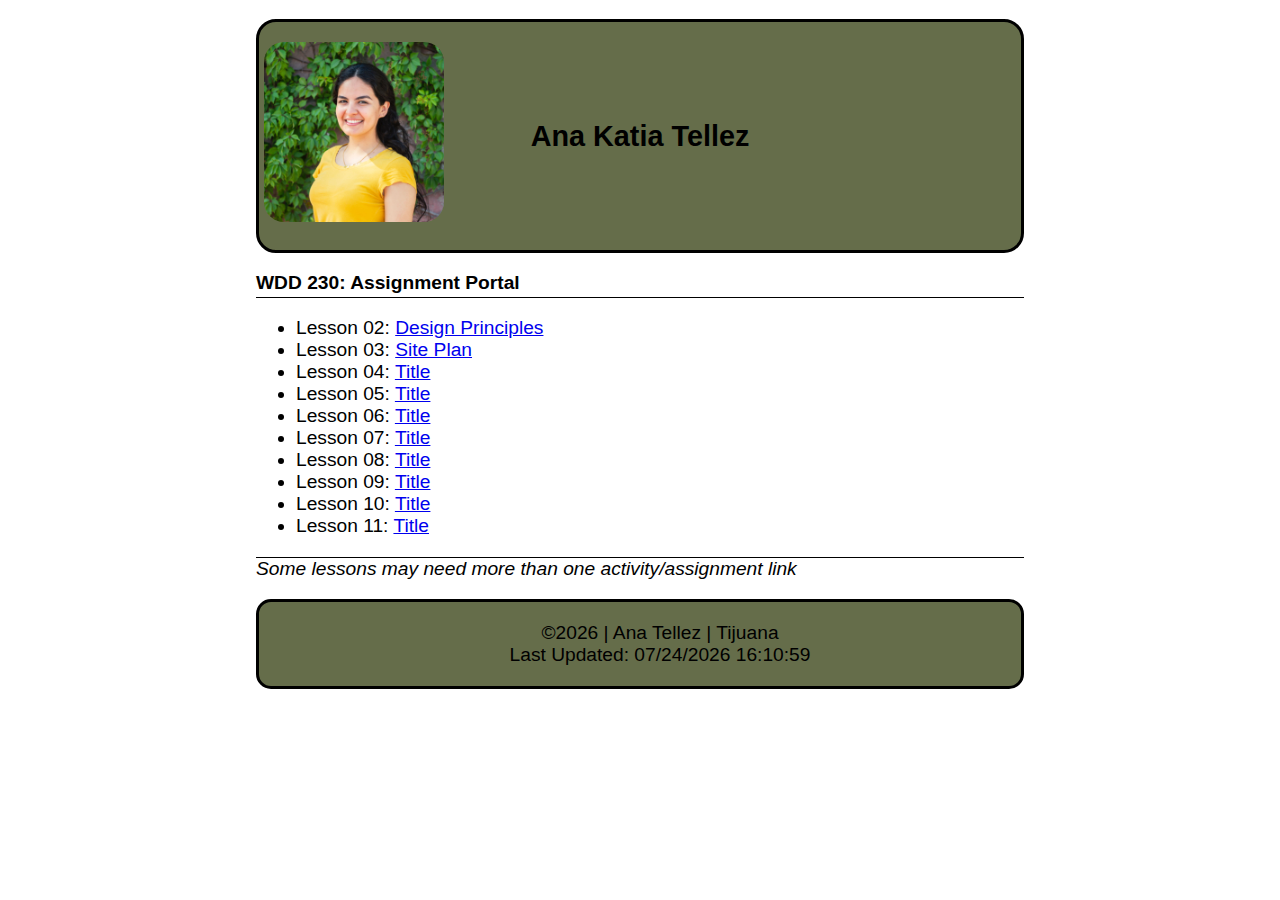
<file: Week_1/index.html>
<!DOCTYPE html>
<!-- saved from url=(0022)http://127.0.0.1:5500/ -->
<html lang="en"><head><meta http-equiv="Content-Type" content="text/html; charset=UTF-8">
    
    <meta http-equiv="X-UA-Compatible" content="IE=edge">
    <meta name="viewport" content="width=device-width, initial-scale=1.0">
    <title>Test</title>
    <link rel="stylesheet" href="style.css">
</head>
<body>
    <div class="content">
        <header>
            <div class="presentation">
                <div class="presentation-img">
                    <img src="personal-Image.jpeg" alt="" width="150px" height="200px" class="">
                </div>
                <div class="presentation-text">
                    <h2 class="text">Ana Katia Tellez</h2>
                </div>
            </div>
        </header>
        <main>
            <div class="lesson-list">
                <p class="main-header"><b>WDD 230: Assignment Portal</b></p>
                <ul>
                    <li>Lesson 02: <a href="../wdd230/design-principles.html">Design Principles</a></li>
                    <li>Lesson 03: <a href= "../Week_3/index.html"">Site Plan</a></li>
                    <li>Lesson 04: <a href="http:">Title</a></li>
                    <li>Lesson 05: <a href="http:">Title</a></li>
                    <li>Lesson 06: <a href="http:">Title</a></li>
                    <li>Lesson 07: <a href="http:">Title</a></li>
                    <li>Lesson 08: <a href="http:">Title</a></li>
                    <li>Lesson 09: <a href="http:">Title</a></li>
                    <li>Lesson 10: <a href="http:">Title</a></li>
                    <li>Lesson 11: <a href="http:">Title</a></li>
                </ul>
                <p class="main-footer"><i>Some lessons may need more than one activity/assignment link</i></p>
            </div>
        </main>
        <footer>
            <div>&copy;<span id="year">2007</span> | Ana Tellez | Tijuana </div>
            <span id="updated">Test </span>
        </footer>
        <script src="script.js"></script>


</body></html>
</file>
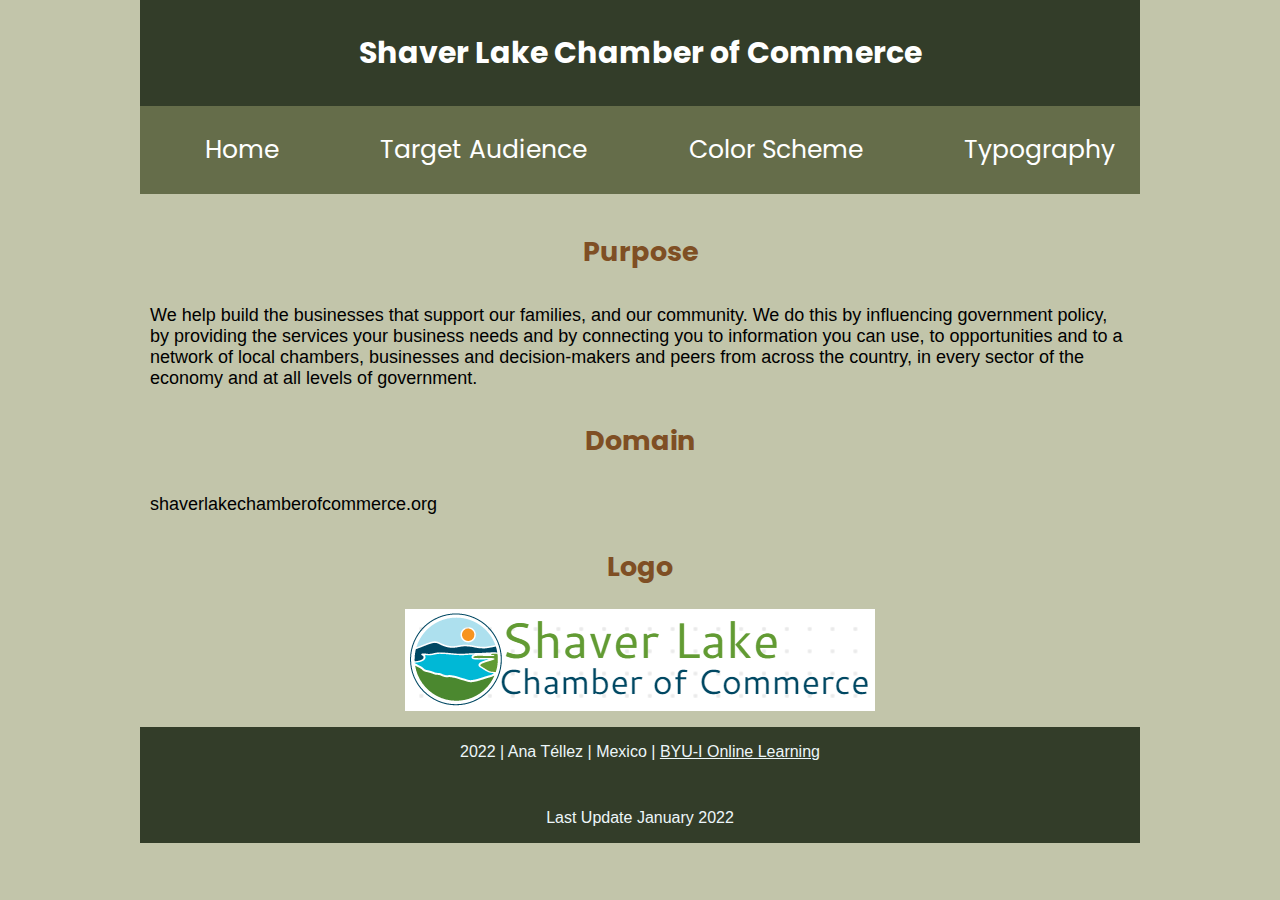
<file: Week_3/index.html>
<!DOCTYPE html>
<html lang="en">
  <head>
    <meta charset="UTF-8" />
    <meta http-equiv="X-UA-Compatible" content="IE=edge" />
    <meta name="viewport" content="width=device-width, initial-scale=1.0" />
    <title>Chamber of Commerce</title>
    <link rel="stylesheet" href="../Week_3/style.css" />
    <link rel="preconnect" href="https://fonts.googleapis.com" />
  </head>
  <style>
    @import url("https://fonts.googleapis.com/css2?family=Poppins:wght@400;500&family=Raleway:wght@400;500&family=Roboto+Slab&display=swap");
  </style>
  <body>
    <header>
      <nav class="navigation">
        <h2>Shaver Lake Chamber of Commerce</h2>
        <ul>
          <li><a href="../Week_3/index.html">Home</a></li>
          <li><a href="../Week_3/targetaudience.html">Target Audience</a></li>
          <li><a href="../Week_3/colorscheme.html">Color Scheme</a></li>
          <li><a href="../Week_3/typography.html">Typography</a></li>
        </ul>
      </nav>
    </header>
    <main>
      <h2 class="sub-">Purpose</h2>
      <p>
        We help build the businesses that support our families, and our
        community. We do this by influencing government policy, by providing the
        services your business needs and by connecting you to information you
        can use, to opportunities and to a network of local chambers, businesses
        and decision-makers and peers from across the country, in every sector
        of the economy and at all levels of government.
      </p>
      <h2 class="sub-">Domain</h2>
      <p>shaverlakechamberofcommerce.org</p>
      <h2 class="sub-">Logo</h2>
      <img src="logo.PNG" alt="" />
    </main>
    <footer>
      <p>
        2022 | Ana Téllez | Mexico |
        <a class="footer-link" href="https://www.byui.edu/online"
          >BYU-I Online Learning</a
        >
      </p>
      <p>Last Update January 2022</p>
    </footer>
  </body>
</html>
</file>
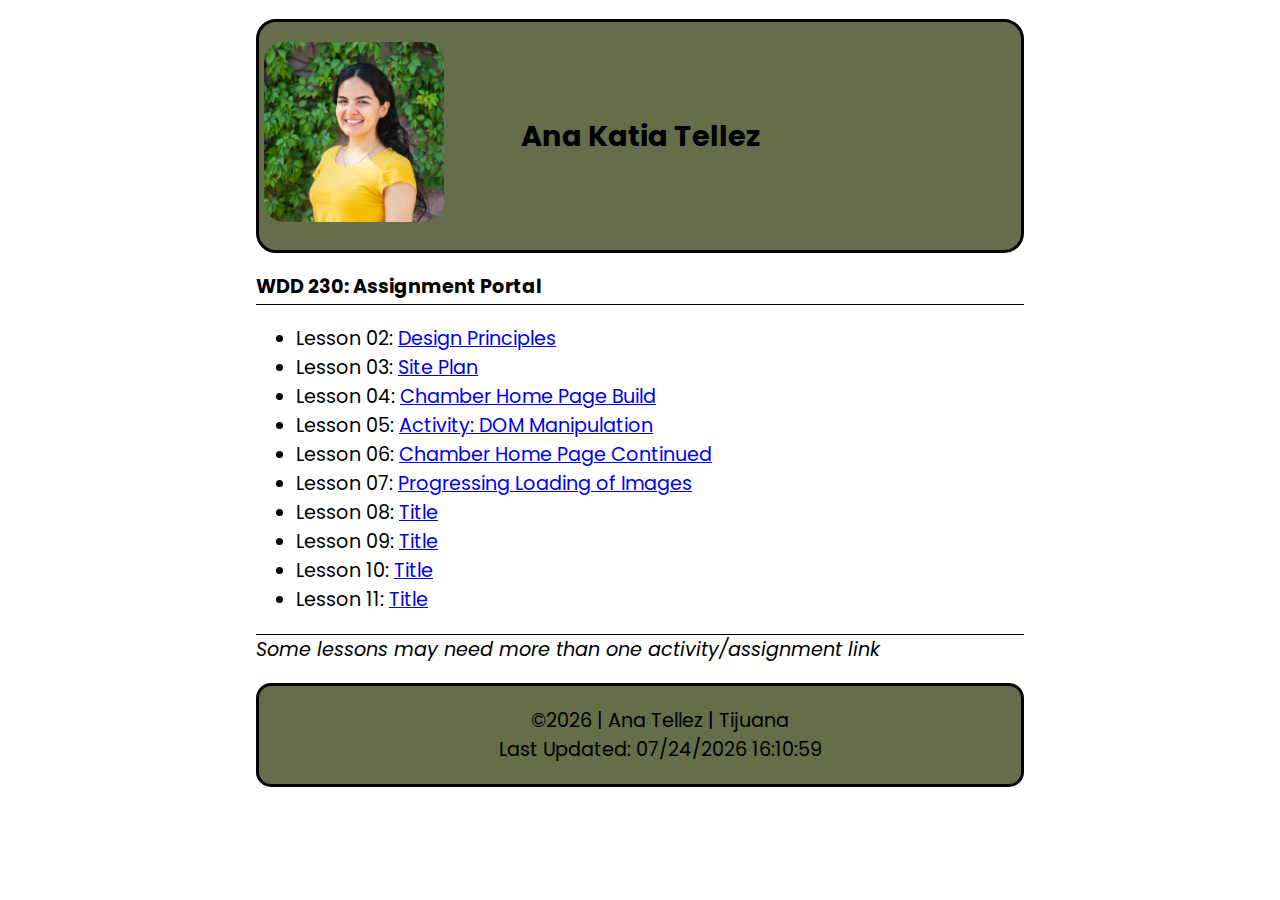
<file: Week_1/Test.html>
<!DOCTYPE html>
<!-- saved from url=(0022)http://127.0.0.1:5500/ -->
<html lang="en"><head><meta http-equiv="Content-Type" content="text/html; charset=UTF-8">
    
    <meta http-equiv="X-UA-Compatible" content="IE=edge">
    <meta name="viewport" content="width=device-width, initial-scale=1.0">
    <title>Test</title>
    <link rel="stylesheet" href="style.css">
</head>
<style>
    @import url('https://fonts.googleapis.com/css2?family=Poppins:wght@400;500&family=Raleway:wght@400;500&family=Roboto+Slab&display=swap');
    </style>
<body>
    <div class="content">
        <header>
            <div class="presentation">
                <div class="presentation-img">
                    <img src="personal-Image.jpeg" alt="" width="150px" height="200px" class="">
                </div>
                <div class="presentation-text">
                    <h2 class="text">Ana Katia Tellez</h2>
                </div>
            </div>
        </header>
        <main>
            <div class="lesson-list">
                <p class="main-header"><b>WDD 230: Assignment Portal</b></p>
                <ul>
                    <li>Lesson 02: <a href="/Week_2/design-principles.html">Design Principles</a></li>
                    <li>Lesson 03: <a href= "../Week_3/index.html"">Site Plan</a></li>
                    <li>Lesson 04: <a href="/Week_4/index.html">Chamber Home Page Build</a></li>
                    <li>Lesson 05: <a href="/Week_5/bom.html">Activity: DOM Manipulation</a></li>
                    <li>Lesson 06: <a href="/Week_5B/index.html">Chamber Home Page Continued</a></li>
                    <li>Lesson 07: <a href="/Week_7/lazyload.html">Progressing Loading of Images</a></li>
                    <li>Lesson 08: <a href="http:">Title</a></li>
                    <li>Lesson 09: <a href="http:">Title</a></li>
                    <li>Lesson 10: <a href="http:">Title</a></li>
                    <li>Lesson 11: <a href="http:">Title</a></li>
                </ul>
                <p class="main-footer"><i>Some lessons may need more than one activity/assignment link</i></p>
            </div>
        </main>
        <footer>
            <div>&copy;<span id="year">2007</span> | Ana Tellez | Tijuana </div>
            <span id="updated">Test </span>
        </footer>
        <script src="script.js"></script>


</body></html>
</file>
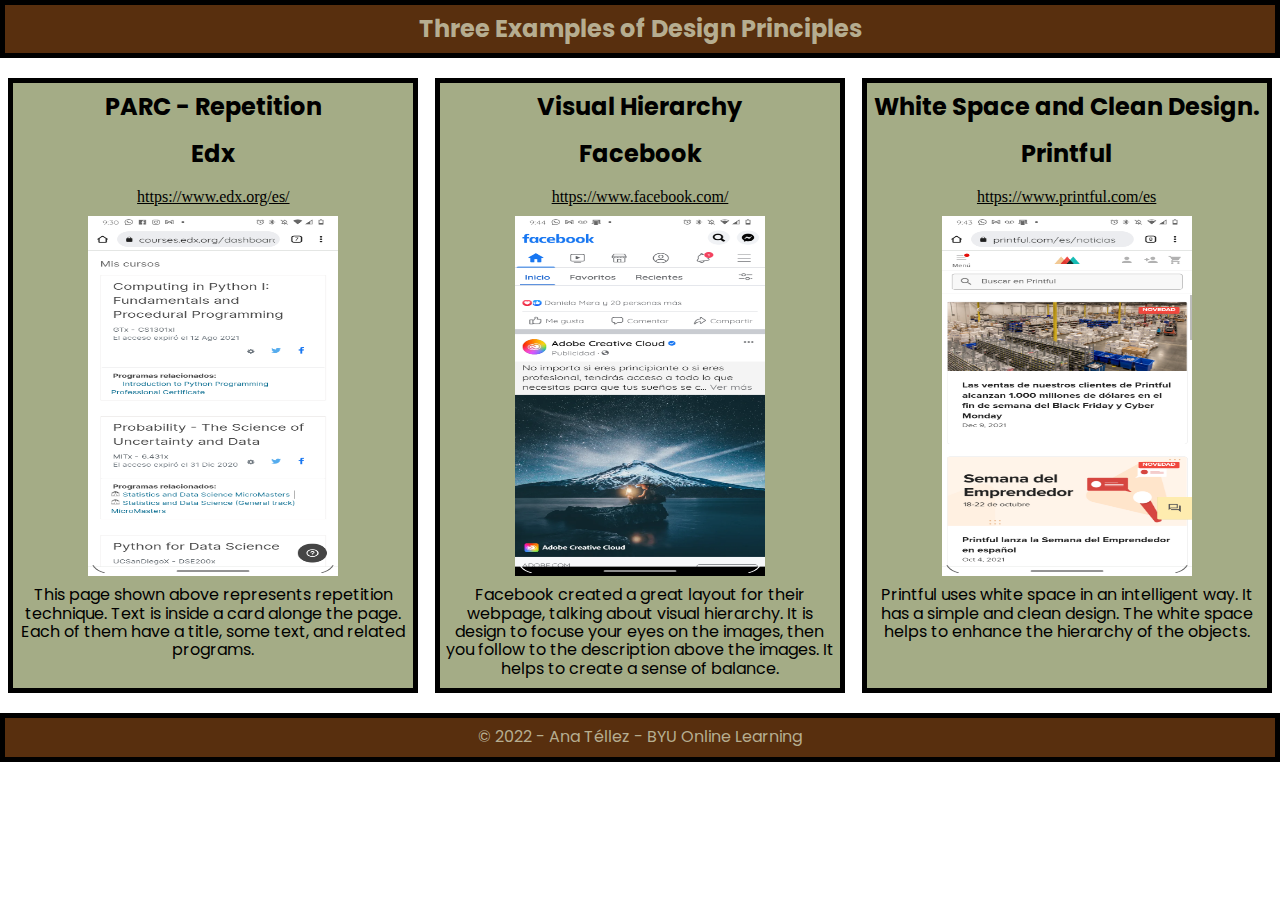
<file: Week_2/design-principles.html>
<!DOCTYPE html>
<html lang="en">
  <head>
    <meta charset="UTF-8" />
    <meta http-equiv="X-UA-Compatible" content="IE=edge" />
    <meta name="viewport" content="width=device-width, initial-scale=1.0" />
    <link rel="stylesheet" href="css/normalize.css" />
    <link rel="stylesheet" href="css/style.css" />
    <link rel="stylesheet" href="css/small.css" />
    <link rel="stylesheet" href="css/medium.css" />
    <title>Design Principles</title>
    <link
      rel="stylesheet"
      href="https://fonts.googleapis.com/css2?family=Crimson+Pro"
    />
    <style>
      @import url("https://fonts.googleapis.com/css2?family=Poppins:wght@400;500&family=Raleway:wght@400;500&family=Roboto+Slab&display=swap");
    </style>
  </head>
  <body>
    <header>
      <h2>Three Examples of Design Principles</h2>
    </header>

    <main class="box">
      <div class="img img1">
        <h2>PARC - Repetition</h2>
        <h2>Edx</h2>
        <a href="https://www.edx.org/es/">https://www.edx.org/es/</a>

        <img src="image/Imagen1.png" alt="Edx" />

        <p class="p1">
          This page shown above represents repetition technique. Text is inside
          a card alonge the page. Each of them have a title, some text, and
          related programs.
        </p>
      </div>

      <div class="img img2">
        <h2>Visual Hierarchy</h2>
        <h2>Facebook</h2>
        <a href="https://www.facebook.com/">https://www.facebook.com/</a>

        <img src="image/Imagen X3.png" alt="Facebook" />

        <p class="p2">
          Facebook created a great layout for their webpage, talking about
          visual hierarchy. It is design to focuse your eyes on the images, then
          you follow to the description above the images. It helps to create a
          sense of balance.
        </p>
      </div>

      <div class="img img3">
        <h2>White Space and Clean Design.</h2>
        <h2>Printful</h2>
        <a href="https://www.printful.com/es">https://www.printful.com/es</a>

        <img src="image/Imagen X2.png" alt="Printful" />

        <p class="p3">
          Printful uses white space in an intelligent way. It has a simple and
          clean design. The white space helps to enhance the hierarchy of the
          objects.
        </p>
      </div>
    </main>

    <footer>
      <p>&copy; 2022 - Ana Téllez - BYU Online Learning</p>
    </footer>
  </body>
</html>
</file>
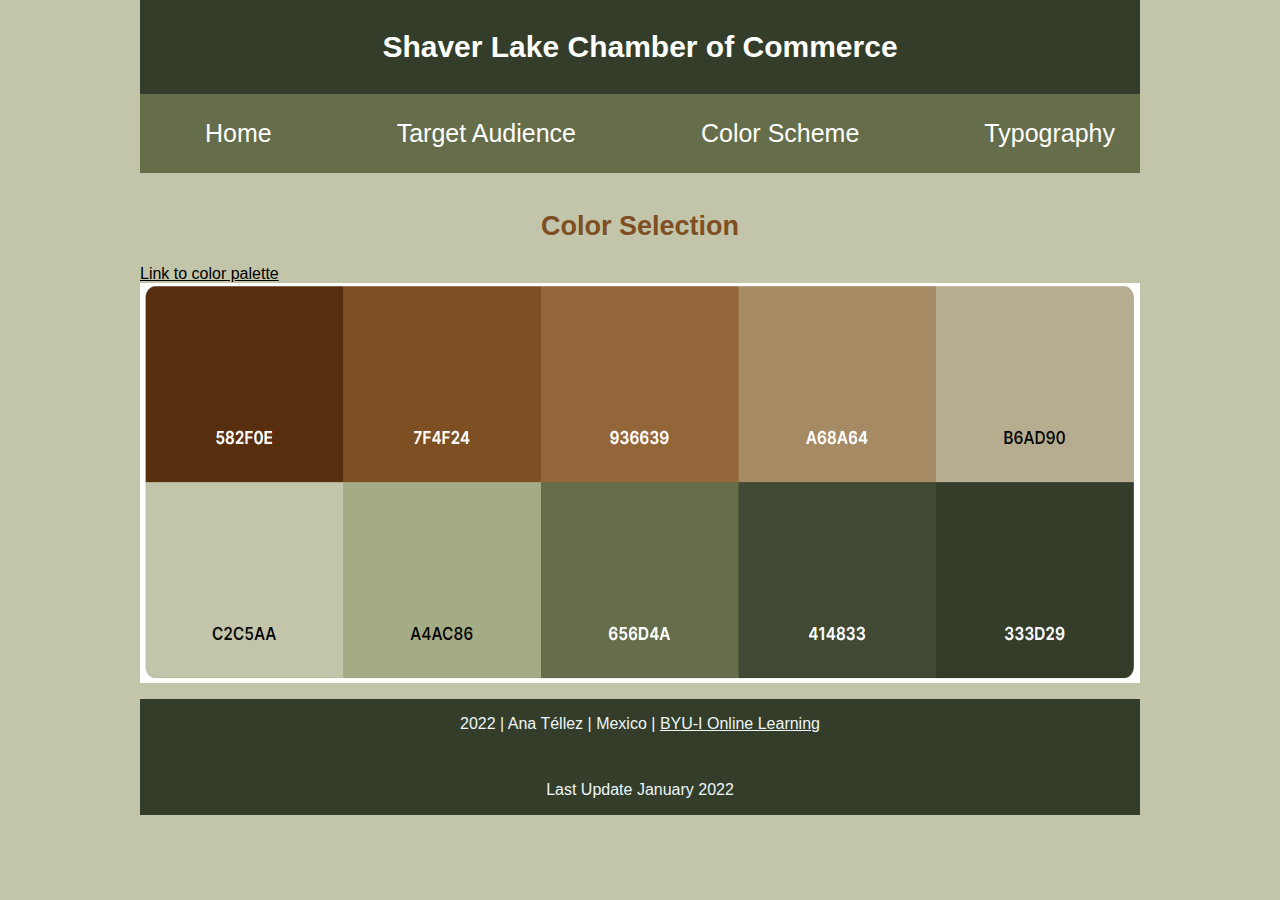
<file: Week_3/colorscheme.html>
<!DOCTYPE html>
<html lang="en">
  <head>
    <meta charset="UTF-8" />
    <meta http-equiv="X-UA-Compatible" content="IE=edge" />
    <meta name="viewport" content="width=device-width, initial-scale=1.0" />
    <title>Chamber of Commerce</title>
    <link rel="stylesheet" href="../Week_3/style.css" />

    <link rel="preconnect" href="https://fonts.googleapis.com" />
  </head>
  <body>
    <header>
      <nav class="navigation">
        <h2>Shaver Lake Chamber of Commerce </h2>
        <ul>
          <li><a href="../Week_3/index.html">Home</a></li>
          <li><a href="../Week_3/targetaudience.html">Target Audience</a></li>
          <li><a href="../Week_3/colorscheme.html">Color Scheme</a></li>
          <li><a href="../Week_3/typography.html">Typography</a></li>
        </ul>
      </nav>
    </header>
    <main>
      <h2>Color Selection</h2>
      <a
        href="https://coolors.co/palette/582f0e-7f4f24-936639-a68a64-b6ad90-c2c5aa-a4ac86-656d4a-414833-333d29"
        class="color-link"
        >Link to color palette</a
      >
      <img src="colorscheme.PNG" width="1000" height="400" alt="" />
    </main>
    <footer>
      <p>
        2022 | Ana Téllez | Mexico |
        <a class="footer-link" href="https://www.byui.edu/online"
          >BYU-I Online Learning</a
        >
      </p>
      <p>Last Update January 2022</p>
    </footer>
  </body>
</html>
</file>
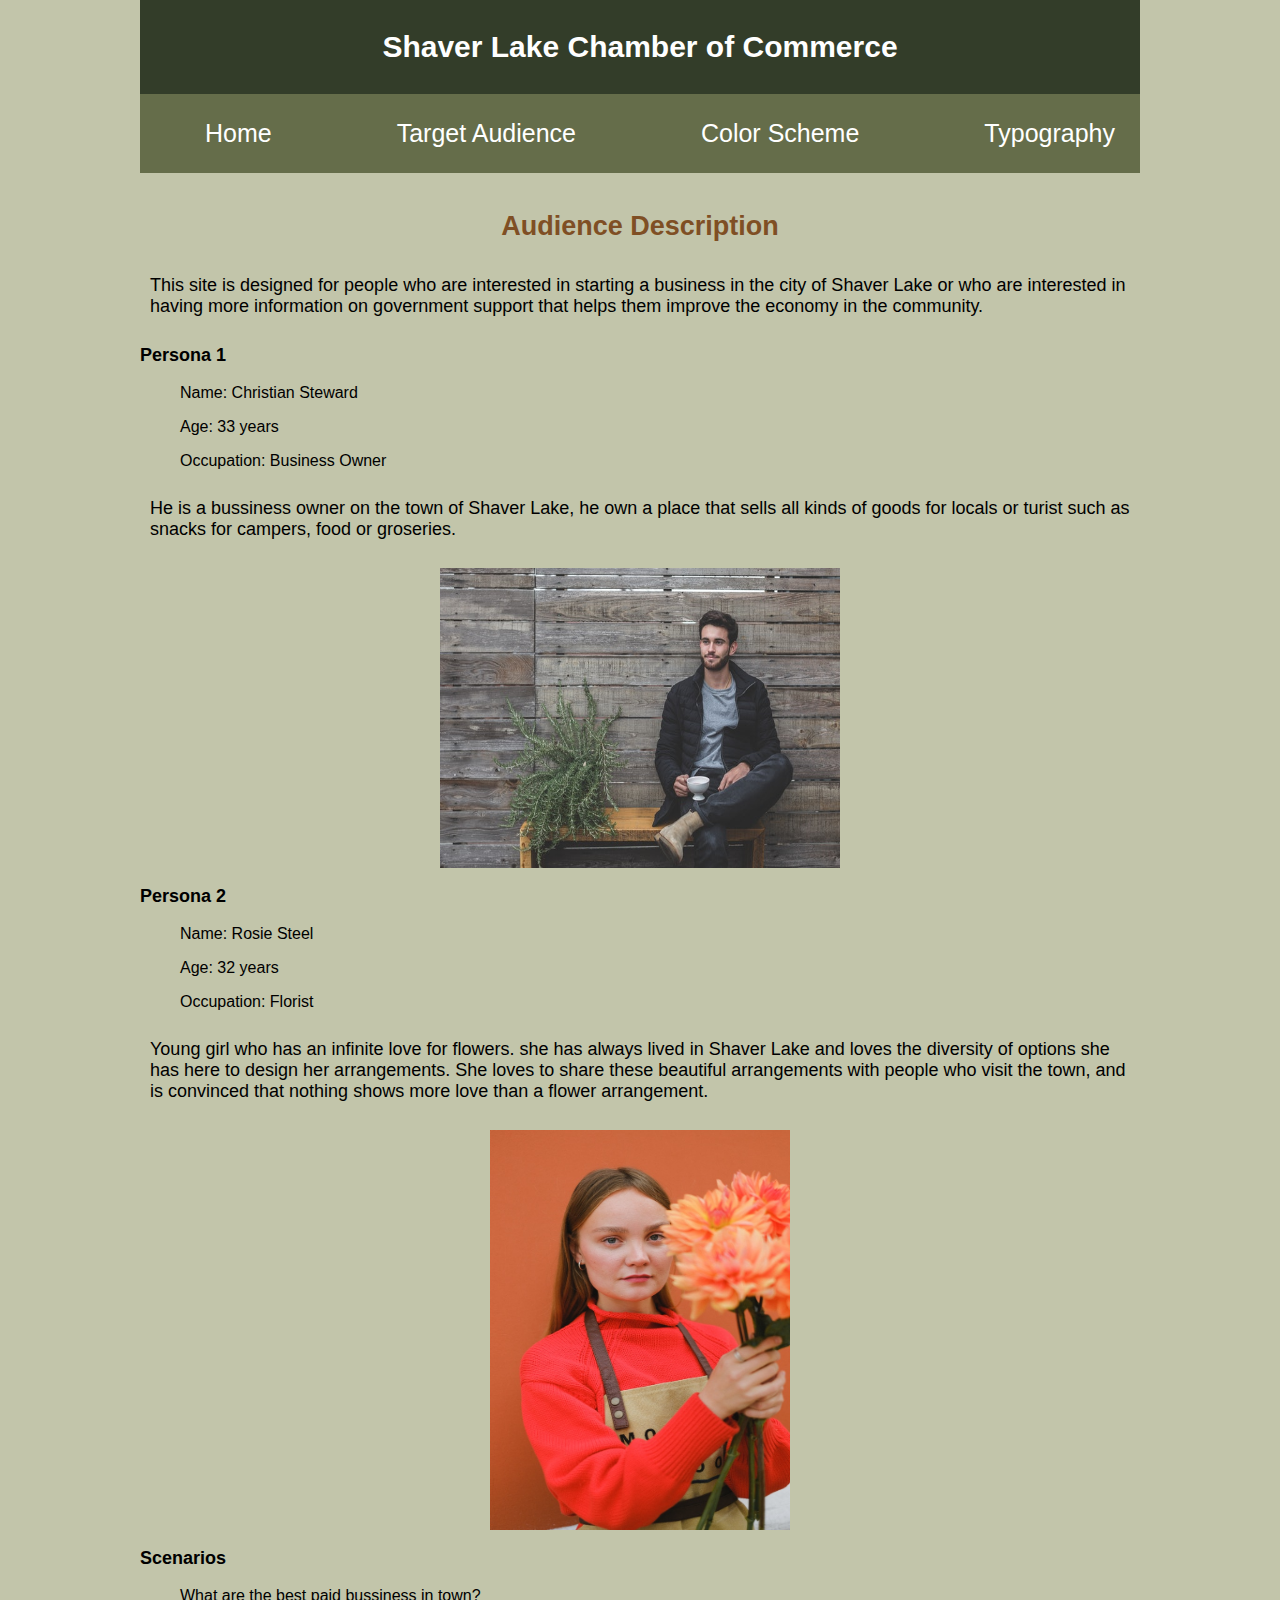
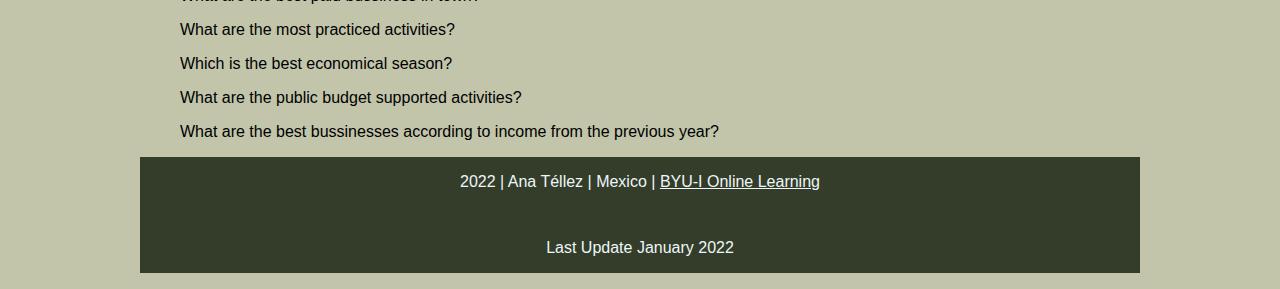
<file: Week_3/targetaudience.html>
<!DOCTYPE html>
<html lang="en">
  <head>
    <meta charset="UTF-8" />
    <meta http-equiv="X-UA-Compatible" content="IE=edge" />
    <meta name="viewport" content="width=device-width, initial-scale=1.0" />
    <title>Chamber of Commerce</title>
    <link rel="stylesheet" href="../Week_3/style.css" />
    <link rel="preconnect" href="https://fonts.googleapis.com" />
  </head>

  <body>
    <header>
      <nav class="navigation">
        <h2>Shaver Lake Chamber of Commerce</h2>
        <ul>
          <li><a href="../Week_3/index.html">Home</a></li>
          <li><a href="../Week_3/targetaudience.html">Target Audience</a></li>
          <li><a href="../Week_3/colorscheme.html">Color Scheme</a></li>
          <li><a href="../Week_3/typography.html">Typography</a></li>
        </ul>
      </nav>
    </header>
    <main>
      <h2 class="sub-">Audience Description</h2>
      <p>
        This site is designed for people who are interested in starting a
        business in the city of Shaver Lake or who are interested in having more
        information on government support that helps them improve the economy in
        the community.
      </p>
      <h3>Persona 1</h3>
      <ul>
        Name: Christian Steward
      </ul>
      <ul>
        Age: 33 years
      </ul>
      <ul>
        Occupation: Business Owner
      </ul>
      <p>
        He is a bussiness owner on the town of Shaver Lake, he own a place that
        sells all kinds of goods for locals or turist such as snacks for
        campers, food or groseries.
      </p>
      <img src="man2.jpg" width="400" height="300" alt="" />
      <h3>Persona 2</h3>
      <ul>
        Name: Rosie Steel
      </ul>
      <ul>
        Age: 32 years
      </ul>
      <ul>
        Occupation: Florist
      </ul>
      <p>
        Young girl who has an infinite love for flowers. she has always lived in
        Shaver Lake and loves the diversity of options she has here to design
        her arrangements. She loves to share these beautiful arrangements with
        people who visit the town, and is convinced that nothing shows more love
        than a flower arrangement.
      </p>
      <img src="man1.jpg" width="300" height="400" alt="" />
      <h3>Scenarios</h3>
      <ul>
        What are the best paid bussiness in town?
      </ul>
      <ul>
        What are the most practiced activities?
      </ul>
      <ul>
        Which is the best economical season?
      </ul>
      <ul>
        What are the public budget supported activities?
      </ul>
      <ul>
        What are the best bussinesses according to income from the previous
        year?
      </ul>
    </main>
    <footer>
      <p>
        2022 | Ana Téllez | Mexico |
        <a class="footer-link" href="https://www.byui.edu/online"
          >BYU-I Online Learning</a
        >
      </p>
      <p>Last Update January 2022</p>
    </footer>
  </body>
</html>
</file>
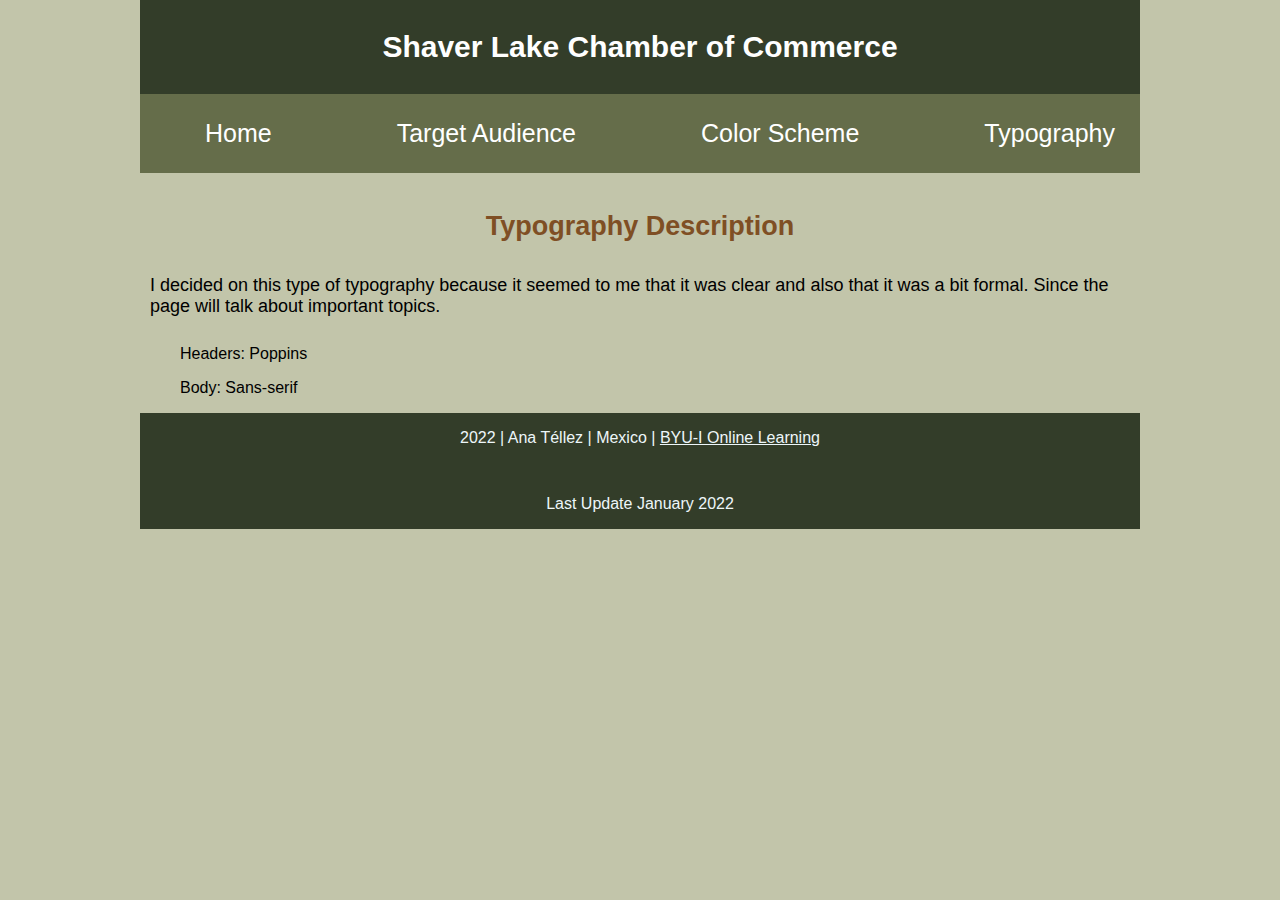
<file: Week_3/typography.html>
<!DOCTYPE html>
<html lang="en">
  <head>
    <meta charset="UTF-8" />
    <meta http-equiv="X-UA-Compatible" content="IE=edge" />
    <meta name="viewport" content="width=device-width, initial-scale=1.0" />
    <title>Chamber of Commerce</title>
    <link rel="stylesheet" href="../Week_3/style.css" />

    <link rel="preconnect" href="https://fonts.googleapis.com" />
  </head>
  <body>
    <header>
      <nav class="navigation">
        <h2>Shaver Lake Chamber of Commerce</h2>
        <ul>
          <li><a href="../Week_3/index.html">Home</a></li>
          <li><a href="../Week_3/targetaudience.html">Target Audience</a></li>
          <li><a href="../Week_3/colorscheme.html">Color Scheme</a></li>
          <li><a href="../Week_3/typography.html">Typography</a></li>
        </ul>
      </nav>
    </header>
    <main>
      <h2>Typography Description</h2>
      <p>
        I decided on this type of typography because it seemed to me that it was
        clear and also that it was a bit formal. Since the page will talk about
        important topics.
      </p>
      <ul class="header">
        Headers: Poppins
      </ul>
      <ul class="body">
        Body: Sans-serif
      </ul>
    </main>
    <footer>
      <p>
        2022 | Ana Téllez | Mexico |
        <a class="footer-link" href="https://www.byui.edu/online"
          >BYU-I Online Learning</a
        >
      </p>
      <p>Last Update January 2022</p>
    </footer>
  </body>
</html>
</file>
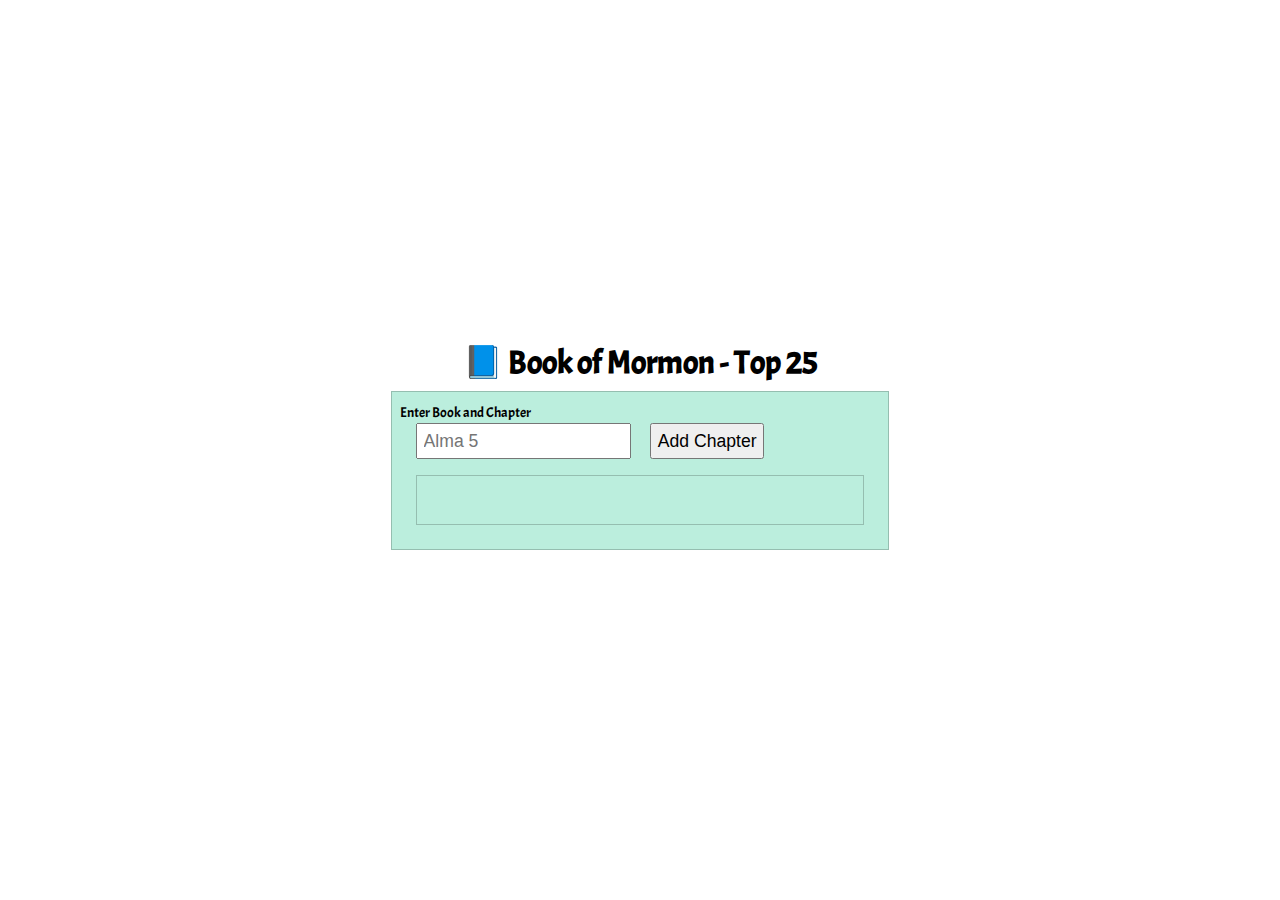
<file: Week_5/bom.html>
<!DOCTYPE html>
<html lang="en">
  <head>
    <meta charset="UTF-8" />
    <meta http-equiv="X-UA-Compatible" content="IE=edge" />
    <meta
      name="viewport"
      content="width=
    , initial-scale=1.0"
    />
    <title>Document</title>
    <link rel="stylesheet" href="style.css" />
  </head>
  <body>
    <header>
      <h1>📘 Book of Mormon - Top 25</h1>
    </header>
    <main>
      <div class="input">
        <label
          >Enter Book and Chapter<br />
          <input id="myInput" type="text" placeholder="Alma 5" required
        /></label>
        <button id="submit" onclick="newElement()" type="submit">
          Add Chapter
        </button>
      </div>
      <div class="listcontainer">
        <ul id="myUL"></ul>
      </div>
    </main>
    <footer></footer>
    <script src="script.js"></script>
  </body>
</html>
</file>
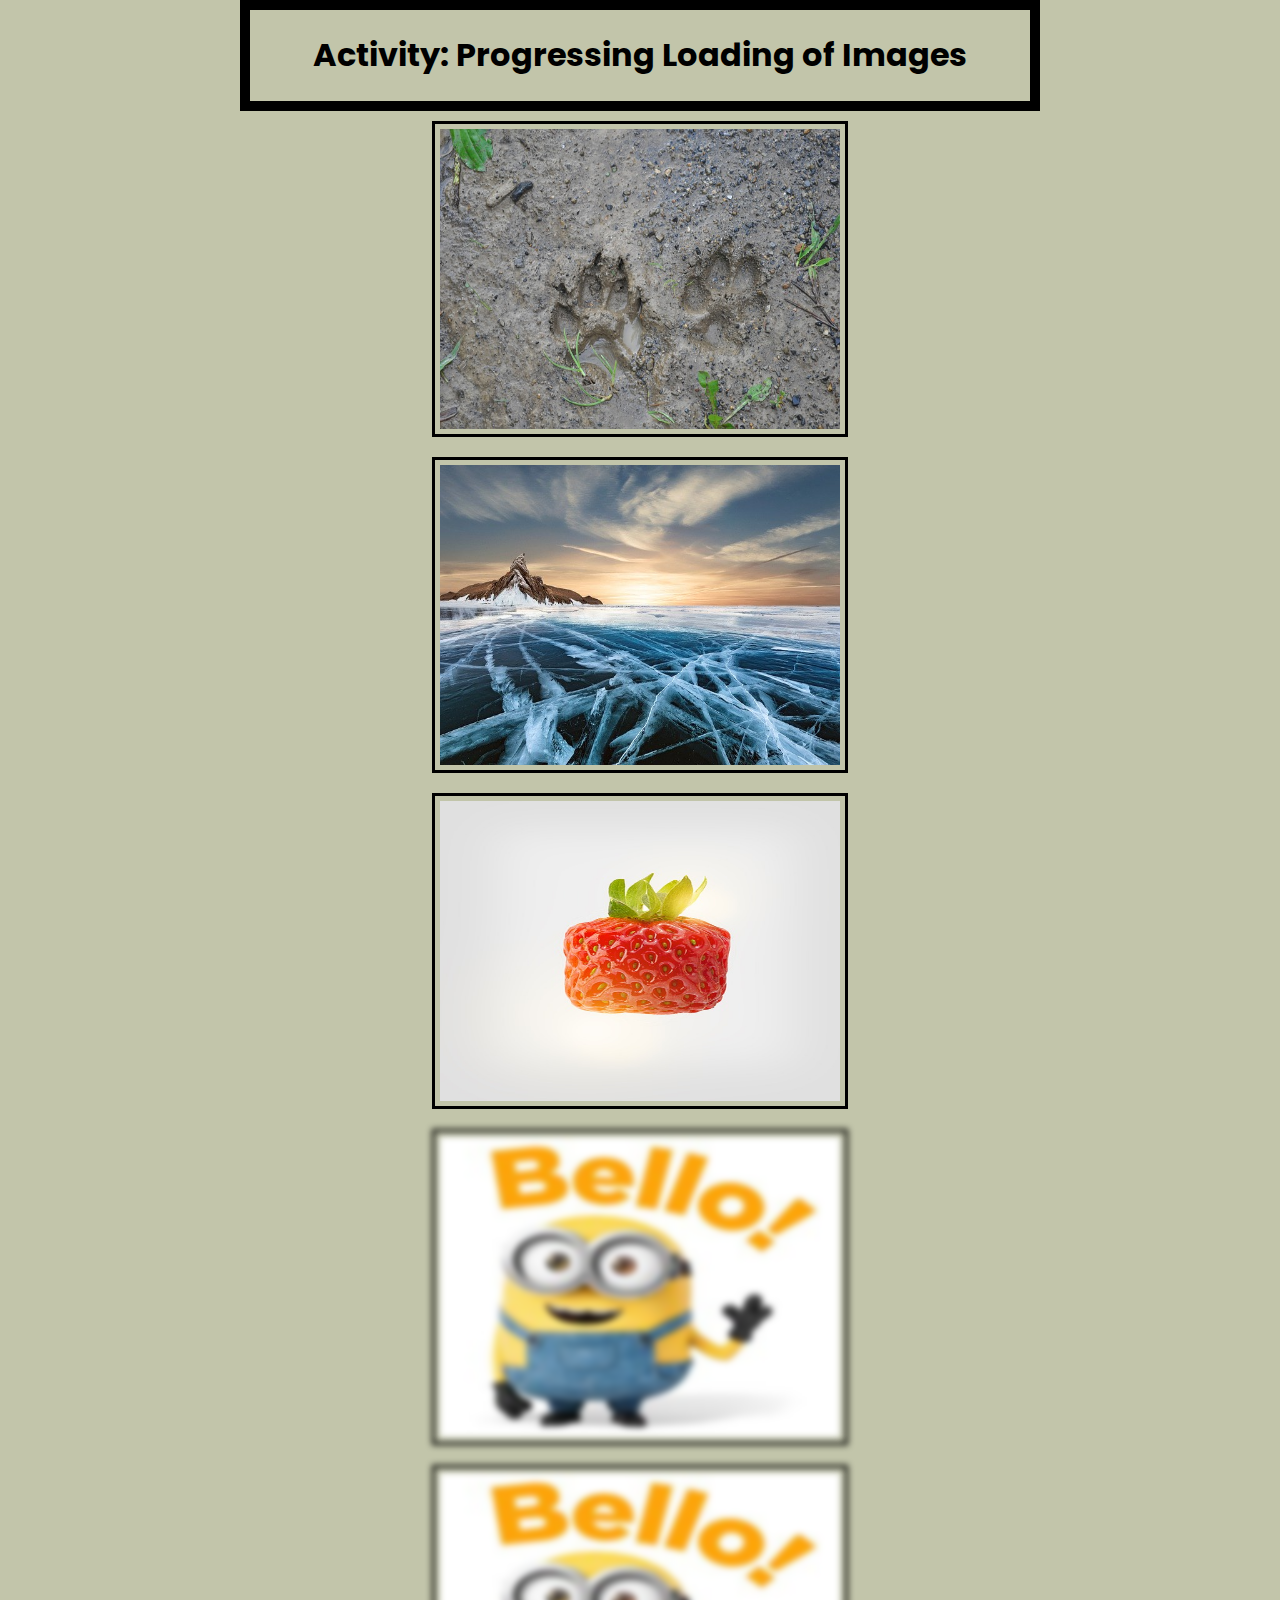
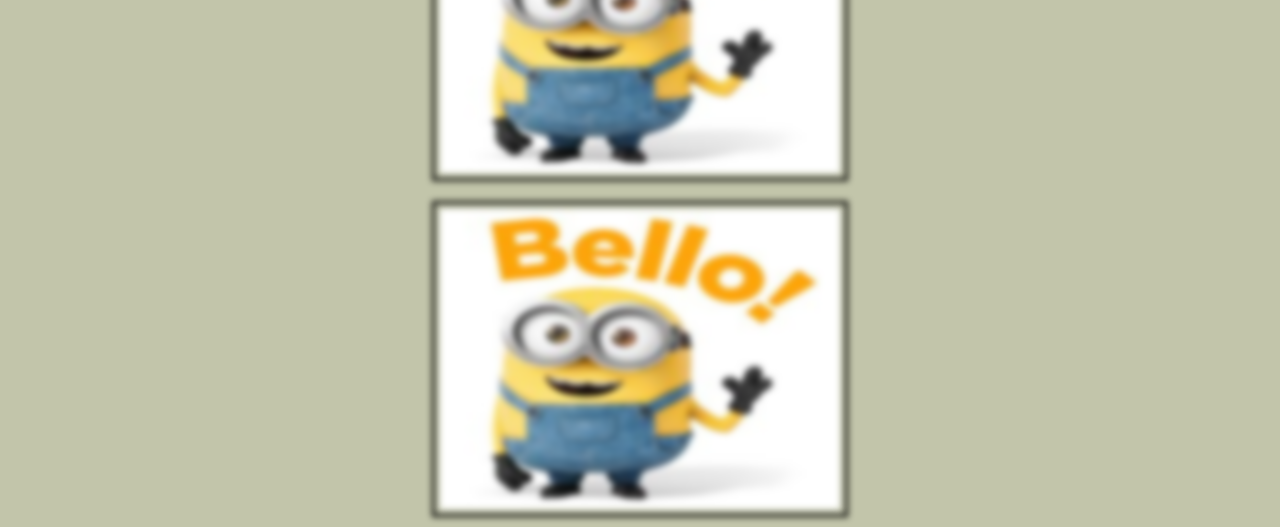
<file: Week_7/lazyload.html>
<!DOCTYPE html>
<style>
  @import url("https://fonts.googleapis.com/css2?family=Poppins:wght@400;500&family=Raleway:wght@400;500&family=Roboto+Slab&display=swap");
</style>
<html lang="en">
  <head>
    <meta charset="UTF-8" />
    <meta http-equiv="X-UA-Compatible" content="IE=edge" />
    <meta name="viewport" content="width=device-width, initial-scale=1.0" />
    <title>Lazy Load</title>
    <link rel="stylesheet" href="style.css" />
  </head>
  <body>
    <header>
      <h1 class="title">Activity: Progressing Loading of Images</h1>
    </header>
    <main>
      <article class="content-box">
        <img
          src="Images/a38639c44b5b309342c56609b9b08741--film-minions-minions-love.jpg"
          alt="images"
          class="block images"
          data-src="./Images/50e4d5434955b10ff3d8992cc12c30771037dbf852547848702a72d6954e_640.jpg"
        />
        <img
          src="Images/a38639c44b5b309342c56609b9b08741--film-minions-minions-love.jpg"
          alt="images"
          class="block images"
          data-src="./Images/53e2d3454252a914f1dc8460962e33791c3ad6e04e50744074267bd59e44cd_640.jpg"
        />
        <img
          src="Images/a38639c44b5b309342c56609b9b08741--film-minions-minions-love.jpg"
          alt="images"
          class="block images"
          data-src="./Images/55e4d144485ba514f1dc8460962e33791c3ad6e04e507749712e79d39644c3_640.jpg"
        />
        <img
          src="Images/a38639c44b5b309342c56609b9b08741--film-minions-minions-love.jpg"
          alt="images"
          class="block images"
          data-src="./Images/57e6d6424a55a514f1dc8460962e33791c3ad6e04e507440762879dc9e49c1_640.jpg"
        />
        <img
          src="Images/a38639c44b5b309342c56609b9b08741--film-minions-minions-love.jpg"
          alt="images"
          class="block images"
          data-src="./Images/london-ge19aa9bf3_1280.png"
        />
        <img
          src="Images/a38639c44b5b309342c56609b9b08741--film-minions-minions-love.jpg"
          alt="images"
          class="block images"
          data-src="./Images/brushes-1683134_640.jpg"
        />
      </article>
    </main>
    <script src="./script.js"></script>
  </body>
</html>
</file>
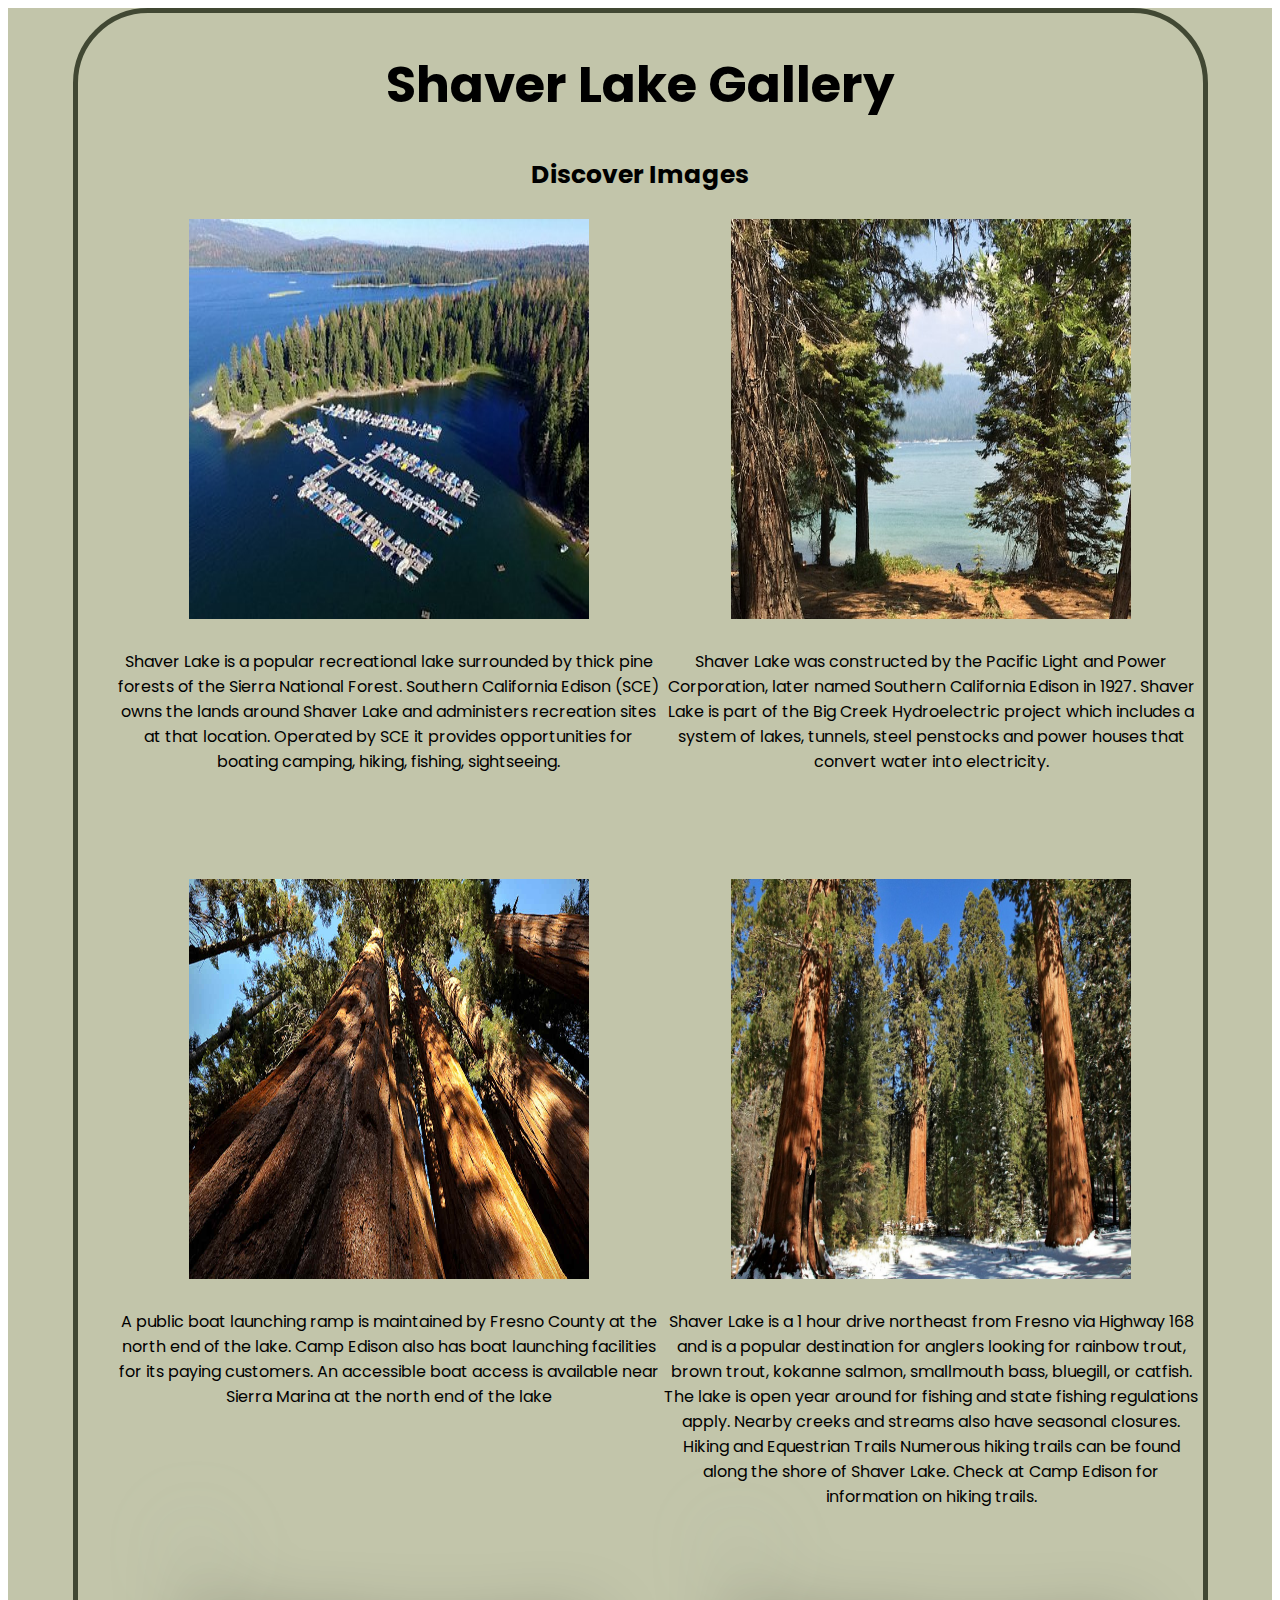
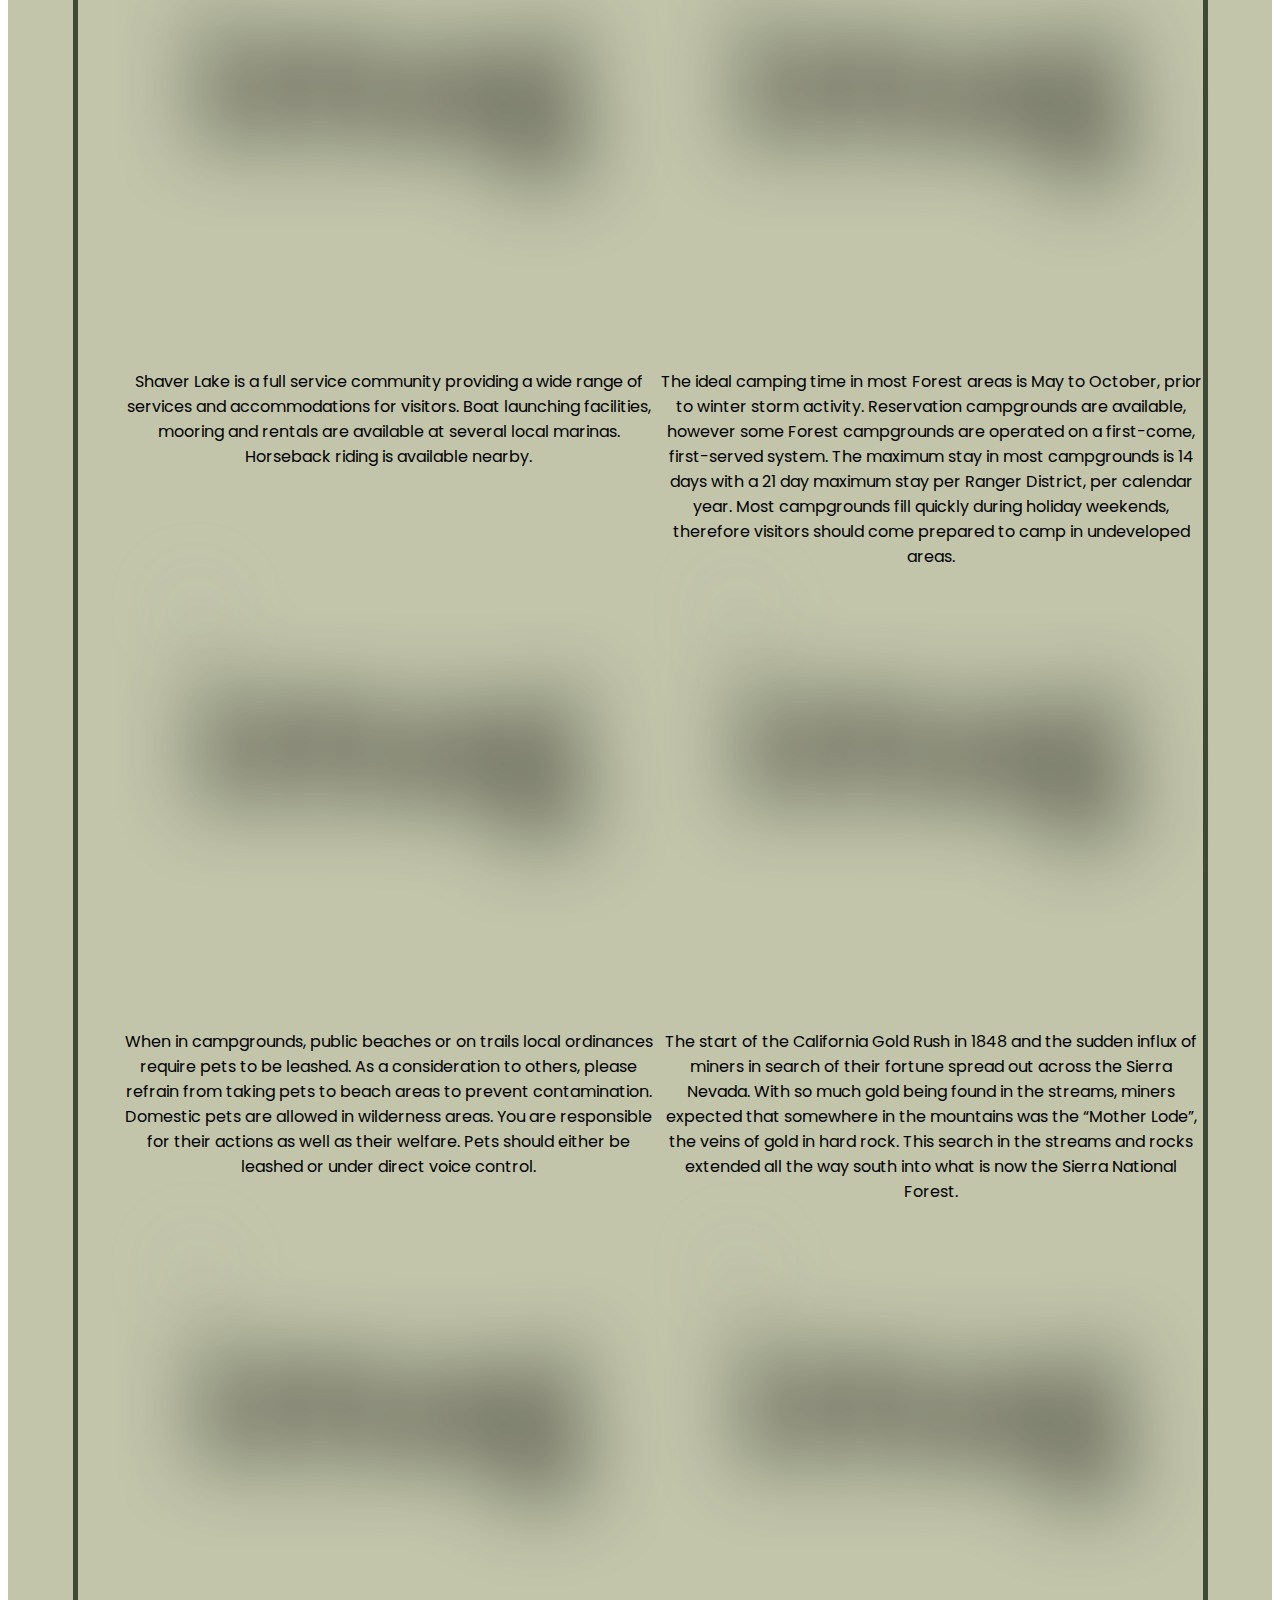
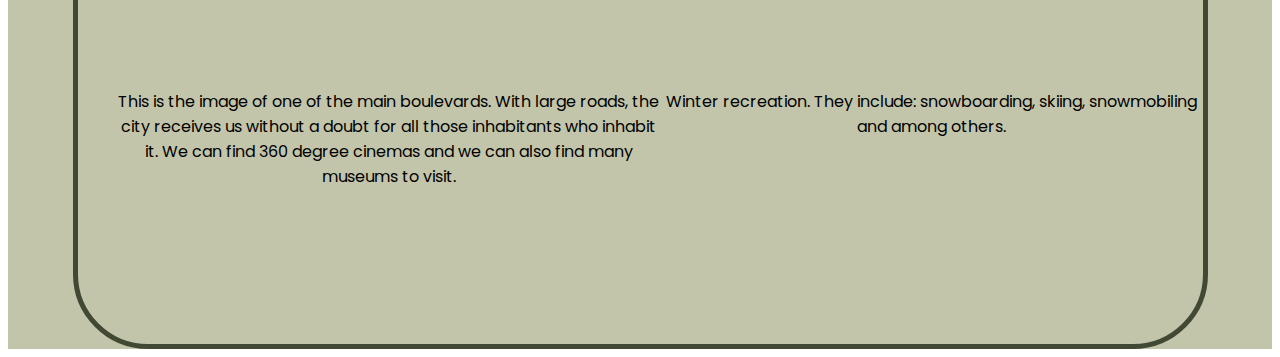
<file: Week_7B/discover.html>
<!DOCTYPE html>
<html lang="en">
  <head>
    <meta charset="UTF-8" />
    <meta http-equiv="X-UA-Compatible" content="IE=edge" />
    <meta name="viewport" content="width=device-width, initial-scale=1.0" />
    <title>Discover</title>
    <link rel="stylesheet" href="./style.css" />
  </head>
  <style>
    @import url("https://fonts.googleapis.com/css2?family=Poppins:wght@400;500&family=Raleway:wght@400;500&family=Roboto+Slab&display=swap");
  </style>
  <body>
    <main>
      <div class="content_box">
        <h1>Shaver Lake Gallery</h1>
        <h2>Discover Images</h2>
        <ul>
          <li class="list_items">
            <img
              scr="./Images/Loadin Images.jpg"
              alt="images"
              class="image"
              data-src="./Images/La paz 1.jpg"
            />
            <figcaption>
              Shaver Lake is a popular recreational lake surrounded by thick
              pine forests of the Sierra National Forest. Southern California
              Edison (SCE) owns the lands around Shaver Lake and administers
              recreation sites at that location.​ Operated by SCE it provides
              opportunities for boating camping, hiking, fishing, sightseeing.
            </figcaption>
          </li>
          <li class="list_items">
            <img
              scr="./Images/Loadin Images.jpg"
              alt="images"
              class="image"
              data-src="./Images/La paz 2.jpg"
            />
            <figcaption>
              Shaver Lake was constructed by the Pacific Light and Power
              Corporation, later named Southern California Edison in 1927.
              Shaver Lake is part of the Big Creek Hydroelectric project which
              includes a system of lakes, tunnels, steel penstocks and power
              houses that convert water into electricity.
            </figcaption>
          </li>
          <li class="list_items">
            <img
              scr="./Images/Loadin Images.jpg"
              alt="images"
              class="image"
              data-src="./Images/San Diego 1.jpg"
            />
            <figcaption>
              A public boat launching ramp is maintained by Fresno County at the
              north end of the lake. Camp Edison also has boat launching
              facilities for its paying customers. An accessible boat access is
              available near Sierra Marina at the north end of the lake
            </figcaption>
          </li>
          <li class="list_items">
            <img
              scr="./Images/Loadin Images.jpg"
              alt="images"
              class="image"
              data-src="./Images/San Diego 2.jpg"
            />
            <figcaption>
              Shaver Lake is a 1 hour drive northeast from Fresno via Highway 168 and is a popular destination for anglers looking for rainbow trout, brown trout,  kokanne salmon, smallmouth bass, bluegill, or catfish. The lake is open year around for fishing and state fishing regulations apply. Nearby creeks and streams also have seasonal closures. Hiking and Equestrian Trails Numerous hiking trails can be found along the shore of Shaver Lake. Check at Camp Edison for information on hiking trails.
          </li>
          <li class="list_items">
            <img
              scr="./Images/Loadin Images.jpg"
              alt="images"
              class="image"
              data-src="./Images/San Diego 3.jpg"
            />
            <figcaption>
              Shaver Lake is a full service community providing a wide range of services and accommodations for visitors. Boat launching facilities, mooring and rentals are available at several local marinas. Horseback riding is available nearby.
            </figcaption>
          </li>
          <li class="list_items">
            <img
              scr="./Images/Loadin Images.jpg"
              alt="images"
              class="image"
              data-src="./Images/San Diego  4.jpg"
            />
            <figcaption>
              The ideal camping time in most Forest areas is May to October, prior to winter storm activity. Reservation campgrounds are available, however some Forest campgrounds are operated on a first-come, first-served system. The maximum stay in most campgrounds is 14 days with a 21 day maximum stay per Ranger District, per calendar year. Most campgrounds fill quickly during holiday weekends, therefore visitors should come prepared to camp in undeveloped areas.
            </figcaption>
          </li>
          <li class="list_items">
            <img
              scr="./Images/Loadin Images.jpg"
              alt="images"
              class="image"
              data-src="./Images/Tijuana 1.jpg"
            />
            <figcaption>
              When in campgrounds, public beaches or on trails local ordinances require pets to be leashed. As a consideration to others, please refrain from taking pets to beach areas to prevent contamination. Domestic pets are allowed in wilderness areas. You are responsible for their actions as well as their welfare. Pets should either be leashed or under direct voice control. 
            </figcaption>
          </li>
          <li class="list_items">
            <img
              scr="./Images/Loadin Images.jpg"
              alt="images"
              class="image"
              data-src="./Images/Tijuana 2.jpg"
            />
            <figcaption>
              The start of the California Gold Rush in 1848 and the sudden influx of miners in search of their fortune spread out across the Sierra Nevada.  With so much gold being found in the streams, miners expected that somewhere in the mountains was the “Mother Lode”, the veins of gold in hard rock.  This search in the streams and rocks extended all the way south into what is now the Sierra National Forest.
            </figcaption>
          </li>
          <li class="list_items">
            <img
              scr="./Images/Loading Image.jpg"
              alt="images"
              class="image"
              data-src="./Images/Tijuana 3.jpg"
            />
            <figcaption>
              This is the image of one of the main boulevards. With large roads,
              the city receives us without a doubt for all those inhabitants who
              inhabit it. We can find 360 degree cinemas and we can also find
              many museums to visit.
            </figcaption>
          </li>
          <li class="list_items">
            <img
              scr="./Images/Loadin Images.jpg"
              alt="images"
              class="image"
              data-src="./Images/Tijuana 4.jpg"
            />
            <figcaption>
              Winter recreation. They include: snowboarding, skiing, snowmobiling and among others.
            </figcaption>
          </li>
        </ul>
      </div>
    </main>
    <script src="./script.js"></script>
  </body>
</html>
</file>
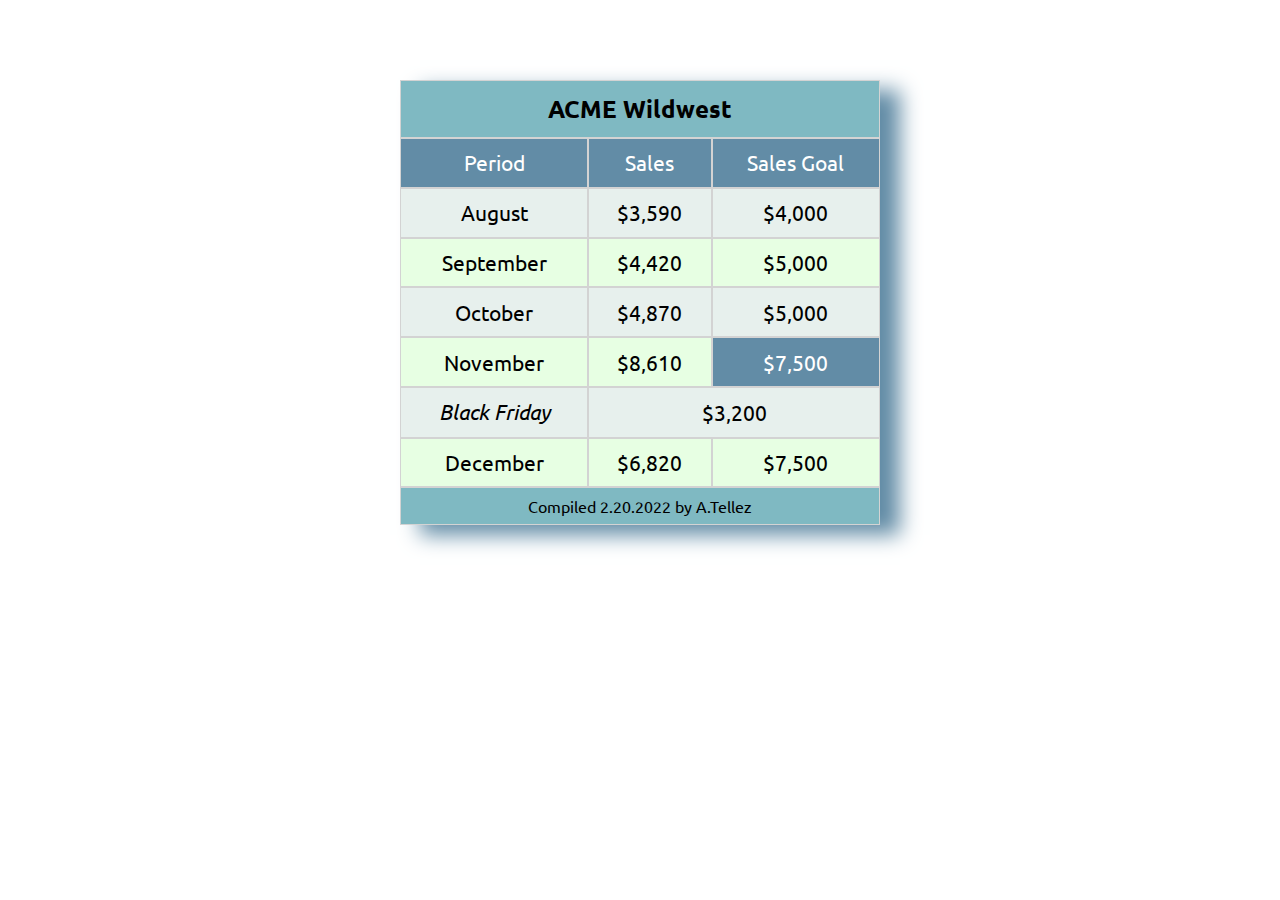
<file: Week_8/tablebuild.html>
<!DOCTYPE html>
<html lang="en">
  <head>
    <meta charset="UTF-8" />
    <meta http-equiv="X-UA-Compatible" content="IE=edge" />
    <meta name="viewport" content="width=device-width, initial-scale=1.0" />
    <title>Document</title>
    <link rel="stylesheet" href="./tablebuild.css" />
    <link
      href="https://fonts.googleapis.com/css2?family=Poppins:wght@400;500&family=Raleway:wght@400;500&family=Roboto+Slab&family=Ubuntu:ital,wght@0,300;1,300&display=swap"
      rel="stylesheet"
    />
  </head>
  <body>
    <table>
      <thead>
        <tr class="tableHeader">
          <th colspan="3" scope="colgroup" id="table_header">
            <strong>ACME Wildwest</strong>
          </th>
        </tr>
        <tr class="tableHeader">
          <td>Period</td>
          <td>Sales</td>
          <td>Sales Goal</td>
        </tr>
      </thead>
      <tbody>
        <tr class="tableBody">
          <td>August</td>
          <td>$3,590</td>
          <td>$4,000</td>
        </tr>
        <tr class="tableBody">
          <td>September</td>
          <td>$4,420</td>
          <td>$5,000</td>
        </tr>
        <tr class="tableBody">
          <td>October</td>
          <td>$4,870</td>
          <td>$5,000</td>
        </tr>
        <tr class="tableBody">
          <td>November</td>
          <td>$8,610</td>
          <td class="oddOne">$7,500</td>
        </tr>
        <tr class="tableBody">
          <td><i>Black Friday</i></td>
          <td colspan="2">$3,200</td>
        </tr>
        <tr class="tableBody">
          <td>December</td>
          <td>$6,820</td>
          <td>$7,500</td>
        </tr>
        <tr>
          <td colspan="3" class="footerRow">Compiled 2.20.2022 by A.Tellez</td>
        </tr>
      </tbody>
    </table>
  </body>
</html>
</file>
<file: Week_1/style.css>
body {
  margin: 1em auto;
  font-family: "Poppins", sans-serif;
  font-size: larger;
  max-width: 60%;
}
header {
  background-color: #656d4a;
  border-radius: 20px 20px 20px 20px;
  font-family: "Poppins", sans-serif;
  border: black 3px solid;
}
.main-header {
  padding-bottom: 3px;
  border-bottom: black 1px solid;
}
.presentation {
  display: grid;
  grid-template-columns: 25% 25% 25% 25%;
}
.presentation-img {
  grid-column: 1/2;
  display: flex;
}
.text {
  text-align: center;
  line-height: 180px;
}
img {
  border-radius: 20px 20px 20px 20px;
  display: block;
  width: 180px;
  height: 180px;
  margin: 20px auto;
}
.presentation-text {
  grid-column: 2/4;
}
.main-footer {
  border-top: black 1px solid;
}
footer {
  background-color: #656d4a;
  padding: 20px 0px 20px 40px;
  border-radius: 15px 15px 15px 15px;
  text-align: center;
  border: black 3px solid;
}

@media only screen and (max-width: 1094px) {
  img {
    width: 150px;
    height: 150px;
    align-self: center;
  }
}
@media only screen and (max-width: 950px) {
  img {
    width: 120px;
    height: 120px;
    align-self: center;
  }
}

/*https://coolors.co/233d4d-fe7f2d-fcca46-a1c181-619b8a*/
</file>
<file: Week_3/style.css>
body {
  width: 1000px;
  margin: 0 auto;
  background-color: #c2c5aa;
}
nav {
  align-content: center;
  display: block;
}
.navigation a {
  color: white;
  text-decoration: none;
  font-size: 25px;
  display: block;
  margin: 0 auto;
  text-align: center;
  padding: 1em;
}
nav > h2 {
  display: block;
  text-align: center;
  background-color: #333d29;
  color: white;
  padding: 1em;
  margin: 0 auto;
  align-self: center;
  font-size: 30px;
}
nav ul {
  display: flex;
  background-color: #656d4a;
  padding-left: none;
  margin-top: 0px;
  justify-content: space-between;
}
li {
  list-style: none;
}
nav a:hover {
  background-color: #b6ad90;
  color: #582f0e;
}
h2 {
  text-align: center;
  font-family: "Poppins", sans-serif;
  color: #7f4f24;
}
main p {
  font-size: large;
  padding: 10px 10px;
}
main h2 {
  font-size: 27px;
}
footer {
  background-color: #333d29;
  font-family: "Poppins", sans-serif;
}
footer p {
  padding: 1em;
  text-align: center;
  color: #edf6f9;
}
h3 {
  font-size: large;
}
img {
  display: block;
  margin-left: auto;
  margin-right: auto;
}
.footer-link {
  color: #edf6f9;
}
.color-link {
  color: black;
  font: 25px;
}
p {
  font-family: sans-serif;
}
.header {
  font-family: "Poppins", sans-serif;
}
body {
  font-family: "Poppins", sans-serif;
}
@media only screen and (max-width: 37.5em) {
  nav ul {
    display: flex;
    flex-direction: column;
  }
  nav ul li {
    flex: 1 1 100%;
  }
}
</file>
<file: Week_2/css/style.css>
h1,
h2,
h3,
p {
  font-family: "Poppins", sans-serif;
}

header > h2 {
  background-color: #582f0e;
  color: #b6ad90;
  border: 5px solid black;
  margin: 0 0 20px auto;
}
p,
a,
h2 {
  padding: 10px 5px 10px 5px;
  margin: 0 auto;
  text-align: center;
  color: black;
}
a {
  display: block;
}
img {
  display: flex;
  align-self: center;
  width: 250px;
  height: 360px;
  margin: 0 auto;
}
.img1,
.img2,
.img3 {
  margin: 0 auto;
  border: 5px solid black;
  background-color: #a4ac86;
  max-width: 400px;
}
footer > p {
  margin: 20px 0 0 auto;
  background-color: #582f0e;
  color: #b6ad90;
  border: 5px solid black;
}

main {
  display: flex;
}
</file>
<file: Week_2/css/small.css>
@media only screen and (max-width: 320px){
    main{
        display: flex;
        flex-direction: column;
    }
    .img1, .img2{
        margin: 0 0 20px auto;
    }
}
</file>
<file: Week_2/css/medium.css>
@media only screen and (max-width: 769px){
    main{
        flex-wrap: wrap;
    }
    .img1, .img2, .img3{
        width: 300px;
    }
    .img3, .img2{
        margin-top: 20px;
    }
}
</file>
<file: Week_5/style.css>
@import url("https://fonts.googleapis.com/css2?family=Acme&display=swap");
* {
  margin: 0;
  padding: 0;
}
body {
  height: 100vh;
  display: flex;
  flex-direction: column;
  align-items: center;
  justify-content: center;
  font-size: 18px;
  font-family: Acme, Arial, sans-serif;
}

h1 {
  font-size: 1.5rem;
}

main {
  margin: 0.5rem auto;
  border: 1px solid rgba(0, 0, 0, 0.2);
  padding: 0.5rem;
  background-color: #bed;
  display: grid;
  grid-template-columns: 1fr;
  width: 95%;
}

input,
button {
  padding: 0.35rem;
  margin-left: 1rem;
  font-size: 1.1rem;
}

input {
  width: 200px;
}

label {
  font-size: 0.9rem;
}
.listcontainer {
  border: 1px solid rgba(0, 0, 0, 0.2);
  margin: 1rem;
  padding: 1rem;
}

.list {
  margin: 0.2rem;
}

ul {
  margin: 1rem;
  list-style: none;
}

li {
  display: flex;
  align-items: center;
  justify-content: space-between;
  margin-bottom: 0.5rem;
}

.close {
  right: 0;
  top: 0;
  padding: 12px 16px 12px 16px;
}
.close:hover {
  background-color: rgb(99, 133, 247);
  color: white;
}

@media only screen and (min-width: 32.5em) {
  h1 {
    font-size: 2rem;
  }

  main {
    width: 480px;
  }
}
</file>
<file: Week_7/style.css>
/*Blur in CSS*/
article img[data-src] {
  filter: blur(0.2em);
}

article img {
  filter: blur(0em);
  transition: filter 0.5s;
}

/*----------------*/

body {
  width: 50em;
  display: flex;
  flex-direction: column;
  margin: 0 auto;
  align-content: center;
  background-color: #c2c5aa;
}
header {
  border: 10px solid black;
}
h1 {
  text-align: center;
  font-family: "Poppins", sans-serif;
}

.content-box {
  display: flex;
  align-items: center;
  flex-direction: column;
}
.images {
  margin: 10px 0px;
  padding: 5px;
  border: 3px solid black;
  width: 400px;
  height: 300px;
}
</file>
<file: Week_7B/style.css>
main {
  font-size: 25px;
  background-color: #c2c5aa;
}
.content_box {
  width: 45em;
  margin: 0 auto;
  border: 5px solid #414833;
  border-radius: 3em;
}
h1 {
  font-size: 2em;
  text-align: center;
  font-family: "Poppins", sans-serif;
}
h2 {
  font-size: 1em;
  text-align: center;
  font-family: "Poppins", sans-serif;
}
ul {
  display: grid;
  grid-template-columns: repeat(2, 1fr);
  grid-template-rows: repeat(5, 1fr);
}

ul:nth-child(1) {
  grid-column: 1/2;
  grid-row: 1/2;
}
ul:nth-child(2) {
  grid-column: 2/3;
  grid-row: 1/2;
}
ul:nth-child(3) {
  grid-column: 1/2;
  grid-row: 2/3;
}
ul:nth-child(4) {
  grid-column: 2/3;
  grid-row: 2/3;
}
ul:nth-child(5) {
  grid-column: 1/2;
  grid-row: 3/4;
}
ul:nth-child(6) {
  grid-column: 2/3;
  grid-row: 3/4;
}
ul:nth-child(7) {
  grid-column: 1/2;
  grid-row: 4/5;
}
ul:nth-child(8) {
  grid-column: 2/3;
  grid-row: 4/5;
}
ul:nth-child(9) {
  grid-column: 1/2;
  grid-row: 5/6;
}
ul:nth-child(10) {
  grid-column: 2/3;
  grid-row: 5/6;
}

li {
  text-decoration: none;
  list-style-type: none;
  font-size: 200px;
  display: flex;
  flex-direction: column;
}
li img[data-src] {
  filter: blur(0.2em);
}

li img {
  filter: blur(0em);
}
img {
  margin: 0 auto;
  width: 2em;
  height: 2em;
}
img:hover {
  border-radius: 2em;
  box-shadow: 0 0 50px #333;
}
.transition {
  transition: border-radius 1.5s, box-shadow 1.5s, filter 0.5s;
}
figcaption {
  font-size: 0.08em;
  font-family: "Poppins", sans-serif;
  margin: 30px 0;
  text-align: center;
}
</file>
<file: Week_8/tablebuild.css>
body {
  font-family: "Ubuntu", sans-serif;
  margin: 0;
  height: 100vh;
  display: flex;
  flex-direction: column;
  font-size: 1.3em;
}
table {
  background-color: rgb(231, 240, 237);
  margin: 0 auto;
  margin-top: 5rem;
  width: 50%;
  max-width: 30rem;
  box-shadow: 20px 10px 20px rgb(98, 140, 166);
  border-spacing: 0;
}
th,
td {
  padding: 0.5em;
  text-align: center;
  border: 1px solid lightgray;
}
tr.tableHeader:nth-child(1) {
  background-color: rgb(127, 185, 194);
  font-size: 1.5rem;
}
.tableHeader:nth-child(2) {
  background-color: rgb(98, 140, 166);
  color: white;
}
.tableBody:nth-child(even) {
  background-color: rgb(231, 255, 227);
}
.oddOne {
  background-color: rgb(98, 140, 166);
  color: white;
}
.footerRow {
  font-size: 1rem;
  background-color: rgb(127, 185, 194);
  color: black;
}
</file>
